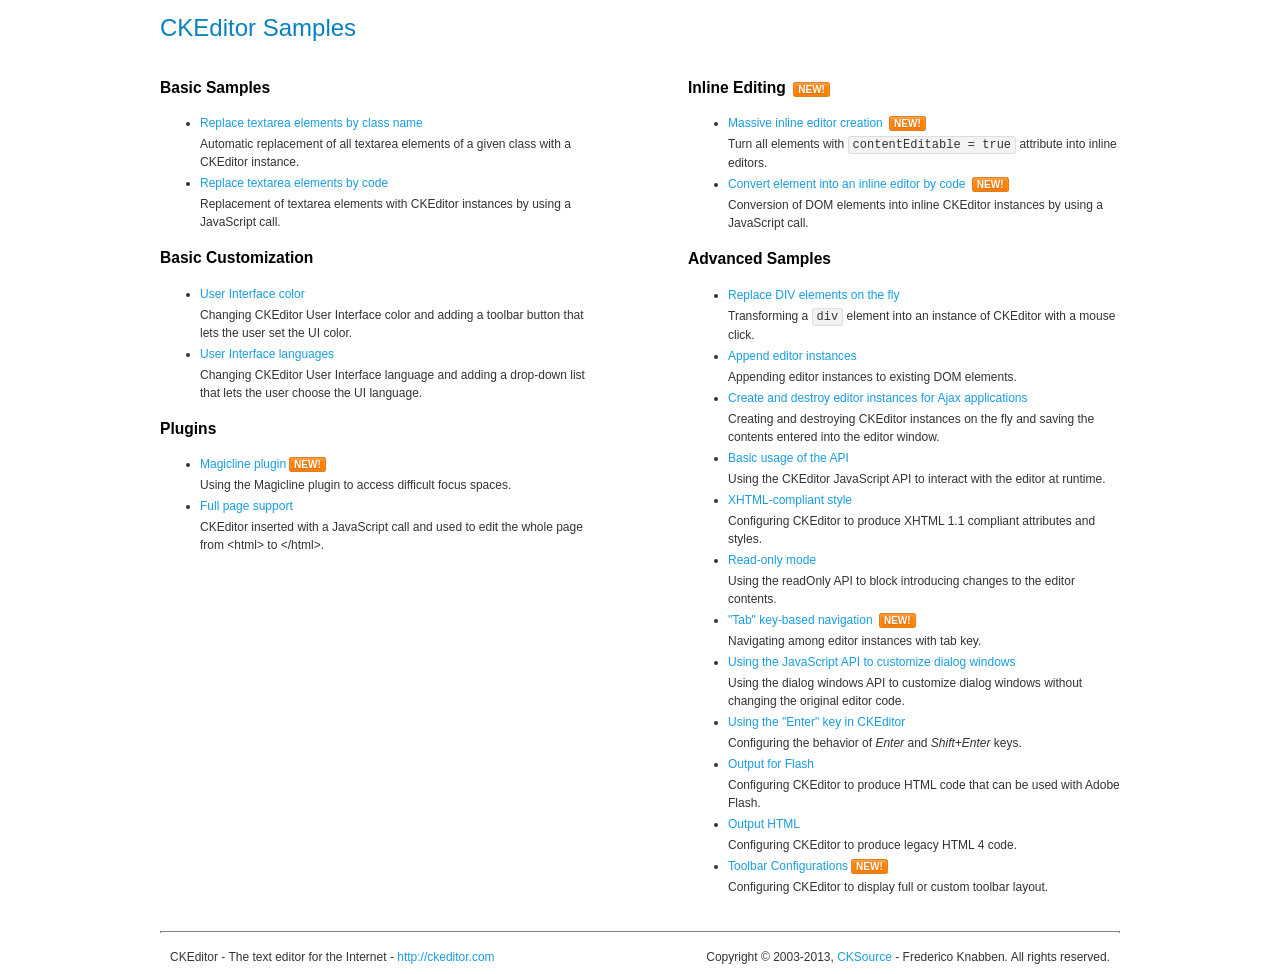
<file: admin/asett/assets/ckeditor/samples/index.html>
<!DOCTYPE html>
<!--
Copyright (c) 2003-2013, CKSource - Frederico Knabben. All rights reserved.
For licensing, see LICENSE.html or http://ckeditor.com/license
-->
<html>
<head>
	<title>CKEditor Samples</title>
	<meta charset="utf-8">
	<link rel="stylesheet" href="sample.css">
</head>
<body>
	<h1 class="samples">
		CKEditor Samples
	</h1>
	<div class="twoColumns">
		<div class="twoColumnsLeft">
			<h2 class="samples">
				Basic Samples
			</h2>
			<dl class="samples">
				<dt><a class="samples" href="replacebyclass.html">Replace textarea elements by class name</a></dt>
				<dd>Automatic replacement of all textarea elements of a given class with a CKEditor instance.</dd>

				<dt><a class="samples" href="replacebycode.html">Replace textarea elements by code</a></dt>
				<dd>Replacement of textarea elements with CKEditor instances by using a JavaScript call.</dd>
			</dl>

			<h2 class="samples">
				Basic Customization
			</h2>
			<dl class="samples">
				<dt><a class="samples" href="uicolor.html">User Interface color</a></dt>
				<dd>Changing CKEditor User Interface color and adding a toolbar button that lets the user set the UI color.</dd>

				<dt><a class="samples" href="uilanguages.html">User Interface languages</a></dt>
				<dd>Changing CKEditor User Interface language and adding a drop-down list that lets the user choose the UI language.</dd>
			</dl>


			<h2 class="samples">Plugins</h2>
<dl class="samples">
<dt><a class="samples" href="plugins/magicline/magicline.html">Magicline plugin</a><span class="new">New!</span></dt>
<dd>Using the Magicline plugin to access difficult focus spaces.</dd>

<dt><a class="samples" href="plugins/wysiwygarea/fullpage.html">Full page support</a></dt>
<dd>CKEditor inserted with a JavaScript call and used to edit the whole page from &lt;html&gt; to &lt;/html&gt;.</dd>
</dl>
		</div>
		<div class="twoColumnsRight">
			<h2 class="samples">
				Inline Editing <span class="new">New!</span>
			</h2>
			<dl class="samples">
				<dt><a class="samples" href="inlineall.html">Massive inline editor creation</a> <span class="new">New!</span></dt>
				<dd>Turn all elements with <code>contentEditable = true</code> attribute into inline editors.</dd>

				<dt><a class="samples" href="inlinebycode.html">Convert element into an inline editor by code</a> <span class="new">New!</span></dt>
				<dd>Conversion of DOM elements into inline CKEditor instances by using a JavaScript call.</dd>

				
			</dl>

			<h2 class="samples">
				Advanced Samples
			</h2>
			<dl class="samples">
				<dt><a class="samples" href="divreplace.html">Replace DIV elements on the fly</a></dt>
				<dd>Transforming a <code>div</code> element into an instance of CKEditor with a mouse click.</dd>

				<dt><a class="samples" href="appendto.html">Append editor instances</a></dt>
				<dd>Appending editor instances to existing DOM elements.</dd>

				<dt><a class="samples" href="ajax.html">Create and destroy editor instances for Ajax applications</a></dt>
				<dd>Creating and destroying CKEditor instances on the fly and saving the contents entered into the editor window.</dd>

				<dt><a class="samples" href="api.html">Basic usage of the API</a></dt>
				<dd>Using the CKEditor JavaScript API to interact with the editor at runtime.</dd>

				<dt><a class="samples" href="xhtmlstyle.html">XHTML-compliant style</a></dt>
				<dd>Configuring CKEditor to produce XHTML 1.1 compliant attributes and styles.</dd>

				<dt><a class="samples" href="readonly.html">Read-only mode</a></dt>
				<dd>Using the readOnly API to block introducing changes to the editor contents.</dd>

				<dt><a class="samples" href="tabindex.html">"Tab" key-based navigation</a> <span class="new">New!</span></dt>
				<dd>Navigating among editor instances with tab key.</dd>


				
<dt><a class="samples" href="plugins/dialog/dialog.html">Using the JavaScript API to customize dialog windows</a></dt>
<dd>Using the dialog windows API to customize dialog windows without changing the original editor code.</dd>

<dt><a class="samples" href="plugins/enterkey/enterkey.html">Using the &quot;Enter&quot; key in CKEditor</a></dt>
<dd>Configuring the behavior of <em>Enter</em> and <em>Shift+Enter</em> keys.</dd>

<dt><a class="samples" href="plugins/htmlwriter/outputforflash.html">Output for Flash</a></dt>
<dd>Configuring CKEditor to produce HTML code that can be used with Adobe Flash.</dd>

<dt><a class="samples" href="plugins/htmlwriter/outputhtml.html">Output HTML</a></dt>
<dd>Configuring CKEditor to produce legacy HTML 4 code.</dd>

<dt><a class="samples" href="plugins/toolbar/toolbar.html">Toolbar Configurations</a><span class="new">New!</span></dt>
<dd>Configuring CKEditor to display full or custom toolbar layout.</dd>

			</dl>
		</div>
	</div>
	<div id="footer">
		<hr>
		<p>
			CKEditor - The text editor for the Internet - <a class="samples" href="http://ckeditor.com/">http://ckeditor.com</a>
		</p>
		<p id="copy">
			Copyright &copy; 2003-2013, <a class="samples" href="http://cksource.com/">CKSource</a> - Frederico Knabben. All rights reserved.
		</p>
	</div>
</body>
</html>
</file>
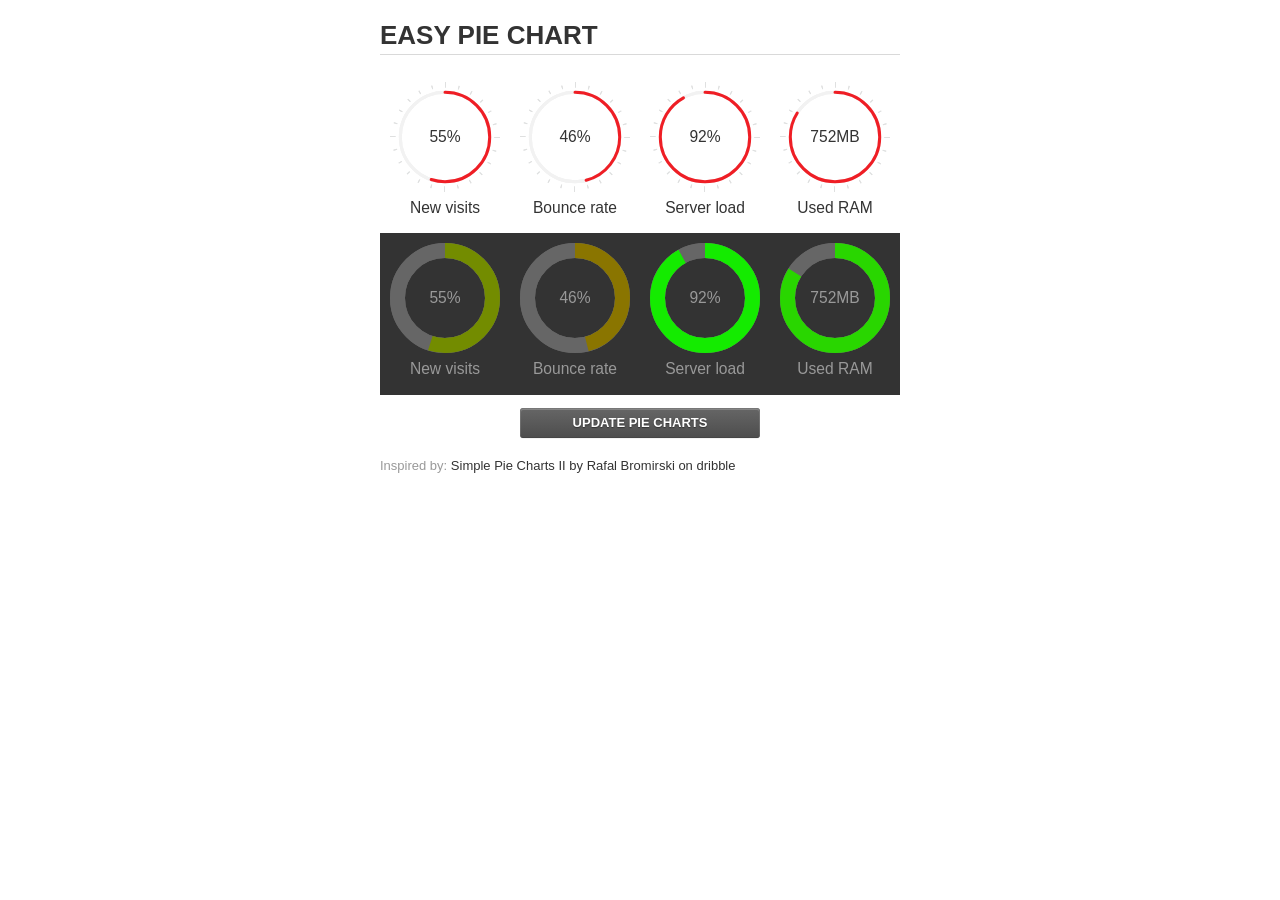
<file: admin/asett/assets/jquery-easy-pie-chart/examples/index.html>
<!doctype html>
<html>
    <head>
        <meta charset="utf-8">
        <title>Easy Pie Chart</title>
        <script type="text/javascript" src="https://ajax.googleapis.com/ajax/libs/jquery/1.7.2/jquery.min.js"></script>
        <script type="text/javascript" src="http://html5shiv.googlecode.com/svn/trunk/html5.js"></script>
        <script type="text/javascript" src="excanvas.js"></script>
        <script type="text/javascript" src="../jquery.easy-pie-chart.js"></script>

        <link rel="stylesheet" type="text/css" href="style.css" media="screen">
        <link rel="stylesheet" type="text/css" href="../jquery.easy-pie-chart.css" media="screen">

        <meta name="viewport" content="width=device-width, initial-scale=1.0">

        <script type="text/javascript">
            var initPieChart = function() {
                $('.percentage').easyPieChart({
                    animate: 1000
                });
                $('.percentage-light').easyPieChart({
                    barColor: function(percent) {
                        percent /= 100;
                        return "rgb(" + Math.round(255 * (1-percent)) + ", " + Math.round(255 * percent) + ", 0)";
                    },
                    trackColor: '#666',
                    scaleColor: false,
                    lineCap: 'butt',
                    lineWidth: 15,
                    animate: 1000
                });

                $('.updateEasyPieChart').on('click', function(e) {
                  e.preventDefault();
                  $('.percentage, .percentage-light').each(function() {
                    var newValue = Math.round(100*Math.random());
                    $(this).data('easyPieChart').update(newValue);
                    $('span', this).text(newValue);
                  });
                });
            };
        </script>
    </head>
    <body onload="initPieChart();">
        <div class="container">
            <h1>EASY PIE CHART</h1>
            <div class="chart">
                <div class="percentage success" data-percent="55"><span>55</span>%</div>
                <div class="label">New visits</div>
            </div>
            <div class="chart">
                <div class="percentage" data-percent="46"><span>46</span>%</div>
                <div class="label">Bounce rate</div>
            </div>
            <div class="chart">
                <div class="percentage" data-percent="92"><span>92</span>%</div>
                <div class="label">Server load</div>
            </div>
            <div class="chart">
                <div class="percentage" data-percent="84"><span>752</span>MB</div>
                <div class="label">Used RAM</div>
            </div>
            <div style="clear:both;"></div>
            <div class="dark">
                <div class="chart">
                    <div id="sparkline_bar" class="percentage-light" data-percent="55"><span>55</span>%</div>
                    <div class="label">New visits</div>
                </div>
                <div class="chart">
                    <div id="sparkline_bar" class="percentage-light" data-percent="46"><span>46</span>%</div>
                    <div class="label">Bounce rate</div>
                </div>
                <div class="chart">
                    <div class="percentage-light" data-percent="92"><span>92</span>%</div>
                    <div class="label">Server load</div>
                </div>
                <div class="chart">
                    <div class="percentage-light" data-percent="84"><span>752</span>MB</div>
                    <div class="label">Used RAM</div>
                </div>
                <div style="clear:both;"></div>
            </div>

            <p><a href="#" class="button updateEasyPieChart">Update pie charts</a></p>

            <p class="credits">Inspired by: <a href="http://drbl.in/ezuc" target="_blank">Simple Pie Charts II by Rafal Bromirski on dribble</a></p>
        </div>
    </body>
</html>
</file>
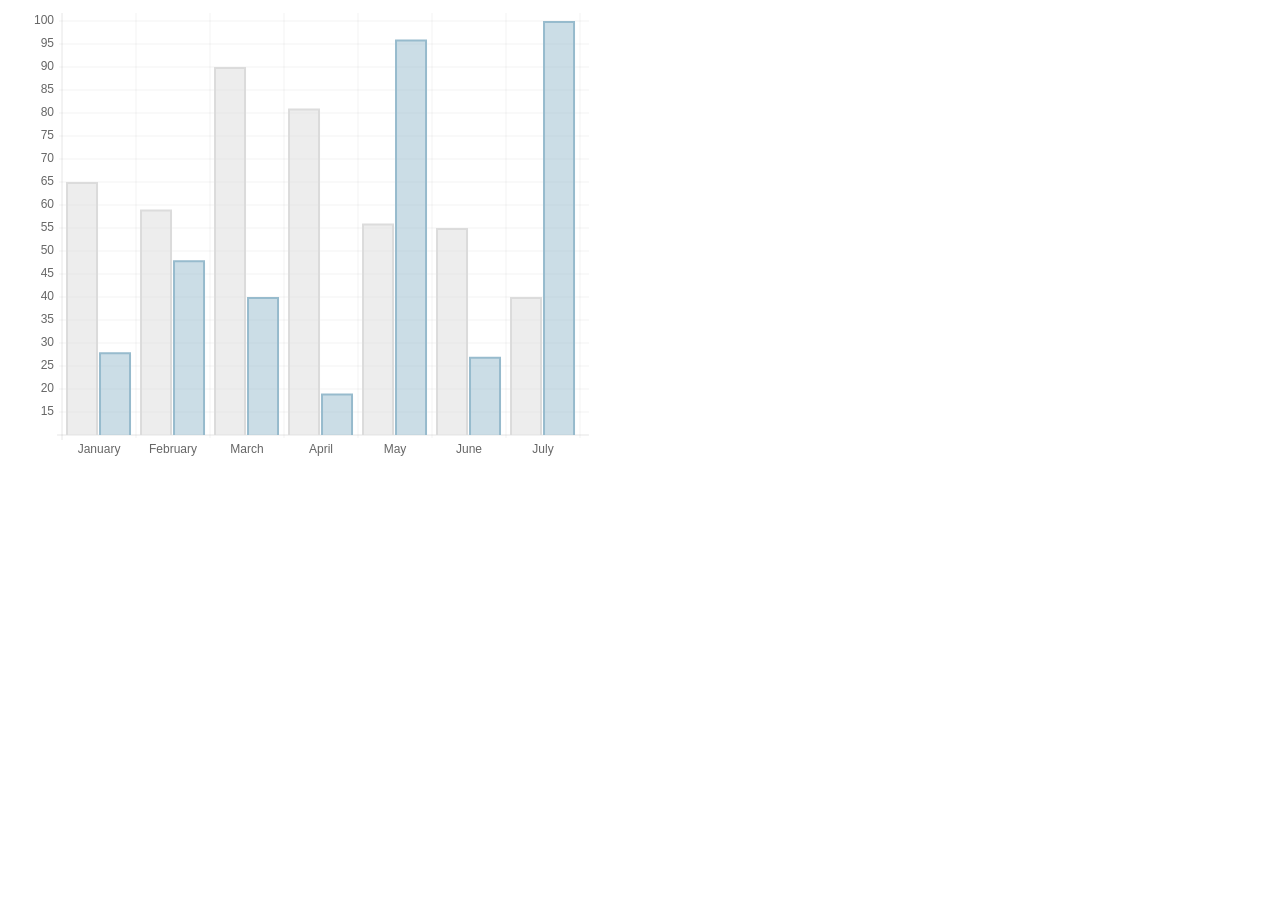
<file: admin/asett/assets/chart-master/samples/bar.html>
<!doctype html>
<html>
	<head>
		<title>Bar Chart</title>
		<script src="../Chart.js"></script>
		<meta name = "viewport" content = "initial-scale = 1, user-scalable = no">
		<style>
			canvas{
			}
		</style>
	</head>
	<body>
		<canvas id="canvas" height="450" width="600"></canvas>


	<script>

		var barChartData = {
			labels : ["January","February","March","April","May","June","July"],
			datasets : [
				{
					fillColor : "rgba(220,220,220,0.5)",
					strokeColor : "rgba(220,220,220,1)",
					data : [65,59,90,81,56,55,40]
				},
				{
					fillColor : "rgba(151,187,205,0.5)",
					strokeColor : "rgba(151,187,205,1)",
					data : [28,48,40,19,96,27,100]
				}
			]
			
		}

	var myLine = new Chart(document.getElementById("canvas").getContext("2d")).Bar(barChartData);
	
	</script>
	</body>
</html>
</file>
<file: admin/asett/assets/ckeditor/samples/sample.css>
/*
Copyright (c) 2003-2013, CKSource - Frederico Knabben. All rights reserved.
For licensing, see LICENSE.html or http://ckeditor.com/license
*/

html, body, h1, h2, h3, h4, h5, h6, div, span, blockquote, p, address, form, fieldset, img, ul, ol, dl, dt, dd, li, hr, table, td, th, strong, em, sup, sub, dfn, ins, del, q, cite, var, samp, code, kbd, tt, pre
{
	line-height: 1.5em;
}

body
{
	padding: 10px 30px;
}

input, textarea, select, option, optgroup, button, td, th
{
	font-size: 100%;
}

pre, code, kbd, samp, tt
{
	font-family: monospace,monospace;
	font-size: 1em;
}

body {
    width: 960px;
    margin: 0 auto;
}

code
{
	background: #f3f3f3;
	border: 1px solid #ddd;
	padding: 1px 4px;

	-moz-border-radius: 3px;
	-webkit-border-radius: 3px;
	border-radius: 3px;
}

.new
{
	background: #FF7E00;
	border: 1px solid #DA8028;
	color: #fff;
	font-size: 10px;
	font-weight: bold;
	padding: 1px 4px;
	text-shadow: 0 1px 0 #C97626;
	text-transform: uppercase;
	margin: 0 0 0 3px;

	-moz-border-radius: 3px;
	-webkit-border-radius: 3px;
	border-radius: 3px;

	-moz-box-shadow: 0 2px 3px 0 #FFA54E inset;
	-webkit-box-shadow: 0 2px 3px 0 #FFA54E inset;
	box-shadow: 0 2px 3px 0 #FFA54E inset;
}

h1.samples
{
	color: #0782C1;
	font-size: 200%;
	font-weight: normal;
	margin: 0;
	padding: 0;
}

h1.samples a
{
	color: #0782C1;
	text-decoration: none;
	border-bottom: 1px dotted #0782C1;
}

.samples a:hover
{
	border-bottom: 1px dotted #0782C1;
}

h2.samples
{
	color: #000000;
	font-size: 130%;
	margin: 15px 0 0 0;
	padding: 0;
}

p, blockquote, address, form, pre, dl, h1.samples, h2.samples
{
	margin-bottom: 15px;
}

ul.samples
{
	margin-bottom: 15px;
}

.clear
{
	clear: both;
}

fieldset
{
	margin: 0;
	padding: 10px;
}

body, input, textarea
{
	color: #333333;
	font-family: Arial, Helvetica, sans-serif;
}

body
{
	font-size: 75%;
}

a.samples
{
	color: #189DE1;
	text-decoration: none;
}

form
{
	margin: 0;
	padding: 0;
}

pre.samples
{
	background-color: #F7F7F7;
	border: 1px solid #D7D7D7;
	overflow: auto;
	padding: 0.25em;
	white-space: pre-wrap; /* CSS 2.1 */
	word-wrap: break-word; /* IE7 */
	-moz-tab-size: 4;
	-o-tab-size: 4;
	-webkit-tab-size: 4;
	tab-size: 4;
}

#footer
{
	clear: both;
	padding-top: 10px;
}

#footer hr
{
	margin: 10px 0 15px 0;
	height: 1px;
	border: solid 1px gray;
	border-bottom: none;
}

#footer p
{
	margin: 0 10px 10px 10px;
	float: left;
}

#footer #copy
{
	float: right;
}

#outputSample
{
	width: 100%;
	table-layout: fixed;
}

#outputSample thead th
{
	color: #dddddd;
	background-color: #999999;
	padding: 4px;
	white-space: nowrap;
}

#outputSample tbody th
{
	vertical-align: top;
	text-align: left;
}

#outputSample pre
{
	margin: 0;
	padding: 0;
}

.description
{
	border: 1px dotted #B7B7B7;
	margin-bottom: 10px;
	padding: 10px 10px 0;
	overflow: hidden;
}

label
{
	display: block;
	margin-bottom: 6px;
}

/**
 *	CKEditor editables are automatically set with the "cke_editable" class
 *	plus cke_editable_(inline|themed) depending on the editor type.
 */

/* Style a bit the inline editables. */
.cke_editable.cke_editable_inline
{
	cursor: pointer;
}

/* Once an editable element gets focused, the "cke_focus" class is
   added to it, so we can style it differently. */
.cke_editable.cke_editable_inline.cke_focus
{
	box-shadow: inset 0px 0px 20px 3px #ddd, inset 0 0 1px #000;
	outline: none;
	background: #eee;
	cursor: text;
}

/* Avoid pre-formatted overflows inline editable. */
.cke_editable_inline pre
{
	white-space: pre-wrap;
	word-wrap: break-word;
}

/**
 *	Samples index styles.
 */

.twoColumns,
.twoColumnsLeft,
.twoColumnsRight
{
	overflow: hidden;
}

.twoColumnsLeft,
.twoColumnsRight
{
	width: 45%;
}

.twoColumnsLeft
{
	float: left;
}

.twoColumnsRight
{
	float: right;
}

dl.samples
{
	padding: 0 0 0 40px;
}
dl.samples > dt
{
	display: list-item;
	list-style-type: disc;
	list-style-position: outside;
	margin: 0 0 3px;
}
dl.samples > dd
{
	margin: 0 0 3px;
}
.warning
{
    color: #ff0000;
	background-color: #FFCCBA;
    border: 2px dotted #ff0000;
	padding: 15px 10px;
	margin: 10px 0;
}

/* Used on inline samples */

blockquote
{
	font-style: italic;
	font-family: Georgia, Times, "Times New Roman", serif;
	padding: 2px 0;
	border-style: solid;
	border-color: #ccc;
	border-width: 0;
}

.cke_contents_ltr blockquote
{
	padding-left: 20px;
	padding-right: 8px;
	border-left-width: 5px;
}

.cke_contents_rtl blockquote
{
	padding-left: 8px;
	padding-right: 20px;
	border-right-width: 5px;
}

img.right {
    border: 1px solid #ccc;
    float: right;
    margin-left: 15px;
    padding: 5px;
}

img.left {
    border: 1px solid #ccc;
    float: left;
    margin-right: 15px;
    padding: 5px;
}
</file>
<file: admin/asett/assets/jquery-easy-pie-chart/examples/style.css>
body {
    font: 13px/1.4 'Helvetica Neue', 'Helvetica','Arial', sans-serif;
    color: #333;
}

.container {
    width: 520px;
    margin: auto;
}

h1 {
    border-bottom: 1px solid #d9d9d9;
}

a {
    color: #be2221;
    text-decoration: none;
}

.chart {
    float: left;
    margin: 10px;
}

.percentage,
.label {
    text-align: center;
    color: #333;
    font-weight: 100;
    font-size: 1.2em;
    margin-bottom: 0.3em;
}

.credits {
    padding-top: 0.5em;
    clear: both;
    color: #999;
}

.credits a {
    color: #333;
}

.dark {
    background: #333;
}

.dark .percentage-light,
.dark .label {
    text-align: center;
    color: #999;
    font-weight: 100;
    font-size: 1.2em;
    margin-bottom: 0.3em;
}


.button {
  -webkit-box-shadow: inset 0 0 1px #000, inset 0 1px 0 1px rgba(255,255,255,0.2), 0 1px 1px -1px rgba(0, 0, 0, .5);
  -moz-box-shadow: inset 0 0 1px #000, inset 0 1px 0 1px rgba(255,255,255,0.2), 0 1px 1px -1px rgba(0, 0, 0, .5);
  box-shadow: inset 0 0 1px #000, inset 0 1px 0 1px rgba(255,255,255,0.2), 0 1px 1px -1px rgba(0, 0, 0, .5);
  -webkit-border-radius: 3px;
  -moz-border-radius: 3px;
  border-radius: 3px;
  padding: 6px 20px;
  font-weight: bold;
  text-transform: uppercase;
  display: block;
  margin: auto;
  max-width: 200px;
  text-align: center;
  background-color: #5c5c5c;
  background-image: -moz-linear-gradient(top, #666666, #4d4d4d);
  background-image: -ms-linear-gradient(top, #666666, #4d4d4d);
  background-image: -webkit-gradient(linear, 0 0, 0 100%, from(#666666), to(#4d4d4d));
  background-image: -webkit-linear-gradient(top, #666666, #4d4d4d);
  background-image: -o-linear-gradient(top, #666666, #4d4d4d);
  background-image: linear-gradient(top, #666666, #4d4d4d);
  background-repeat: repeat-x;
  filter: progid:DXImageTransform.Microsoft.gradient(startColorstr='#666666', endColorstr='#4d4d4d', GradientType=0);
  color: #ffffff;
  text-shadow: 0 1px 1px #333333;
}
.button:hover {
  color: #ffffff;
  text-decoration: none;
  background-color: #616161;
  background-image: -moz-linear-gradient(top, #6b6b6b, #525252);
  background-image: -ms-linear-gradient(top, #6b6b6b, #525252);
  background-image: -webkit-gradient(linear, 0 0, 0 100%, from(#6b6b6b), to(#525252));
  background-image: -webkit-linear-gradient(top, #6b6b6b, #525252);
  background-image: -o-linear-gradient(top, #6b6b6b, #525252);
  background-image: linear-gradient(top, #6b6b6b, #525252);
  background-repeat: repeat-x;
  filter: progid:DXImageTransform.Microsoft.gradient(startColorstr='#6b6b6b', endColorstr='#525252', GradientType=0);
}
.button:active {
  background-color: #575757;
  background-image: -moz-linear-gradient(top, #616161, #474747);
  background-image: -ms-linear-gradient(top, #616161, #474747);
  background-image: -webkit-gradient(linear, 0 0, 0 100%, from(#616161), to(#474747));
  background-image: -webkit-linear-gradient(top, #616161, #474747);
  background-image: -o-linear-gradient(top, #616161, #474747);
  background-image: linear-gradient(top, #616161, #474747);
  background-repeat: repeat-x;
  filter: progid:DXImageTransform.Microsoft.gradient(startColorstr='#616161', endColorstr='#474747', GradientType=0);
  -webkit-transform: translate(0, 1px);
  -moz-transform: translate(0, 1px);
  -ms-transform: translate(0, 1px);
  -o-transform: translate(0, 1px);
  transform: translate(0, 1px);
}
.button:disabled {
  background-color: #dddddd;
  background-image: -moz-linear-gradient(top, #e7e7e7, #cdcdcd);
  background-image: -ms-linear-gradient(top, #e7e7e7, #cdcdcd);
  background-image: -webkit-gradient(linear, 0 0, 0 100%, from(#e7e7e7), to(#cdcdcd));
  background-image: -webkit-linear-gradient(top, #e7e7e7, #cdcdcd);
  background-image: -o-linear-gradient(top, #e7e7e7, #cdcdcd);
  background-image: linear-gradient(top, #e7e7e7, #cdcdcd);
  background-repeat: repeat-x;
  filter: progid:DXImageTransform.Microsoft.gradient(startColorstr='#e7e7e7', endColorstr='#cdcdcd', GradientType=0);
  color: #939393;
  text-shadow: 0 1px 1px #fff;
}

@media screen and (max-device-width: 480px) {
  .container{
    width: 100%;
  }
}
</file>
